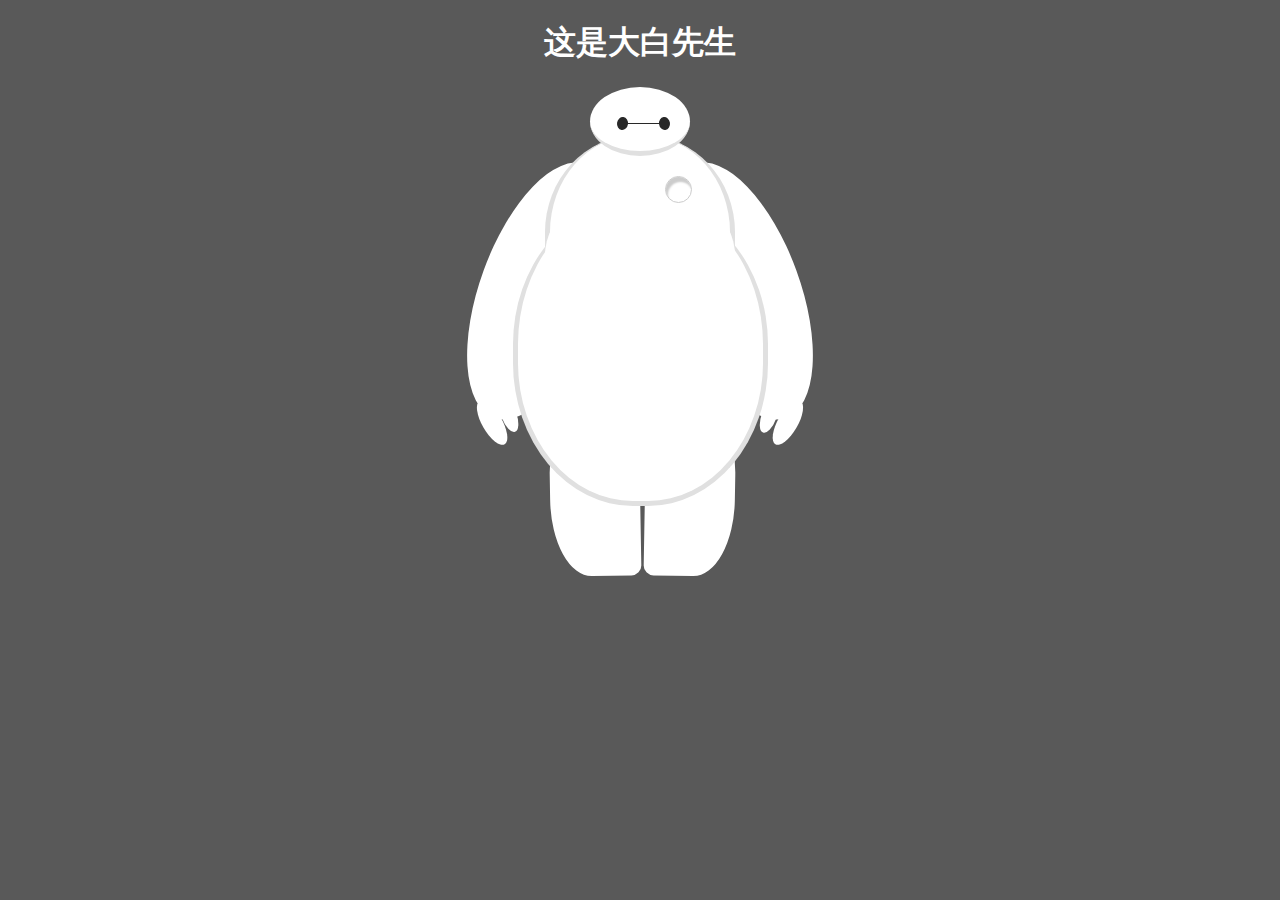
<file: baymax/index.html>
<!DOCTYPE html>
<html>
<head lang="en">
    <meta charset="UTF-8">
    <meta http-equiv="X-UA-Compatible" content ="IE=edge,chrome=1" />
    <link rel="stylesheet" href="css/style.css"/>
    <meta/>
    <title>Baymax</title>
</head>
<body>
    <h1 style="text-align: center;color: #fff">这是大白先生</h1>
    <div id="baymax">
        <!--头部 => 两个眼睛和嘴-->
        <div id="head">
            <div id="eye"></div>
            <div id="eye2"></div>
            <div id="mouth"></div>
        </div>
        <!--躯干 => 心脏-->
        <div id="torso">
            <div id="heart"></div>
        </div>
        <!--肚子腹部 => cover与去躯干的连接处-->
        <div id="belly">
            <div id="cover"></div>
        </div>
        <!--左臂 => 一大一小手指-->
        <div id="left-arm">
            <div id="l-bigfinger"></div>
            <div id="l-smallfinger"></div>
        </div>
        <!--左臂 => 一大一小手指-->
        <div id="right-arm">
            <div id="r-bigfinger"></div>
            <div id="r-smallfinger"></div>
        </div>
        <!--左腿-->
        <div id="left-leg"></div>
        <!--右腿-->
        <div id="right-leg"></div>
    </div>
</body>
</html>
</file>
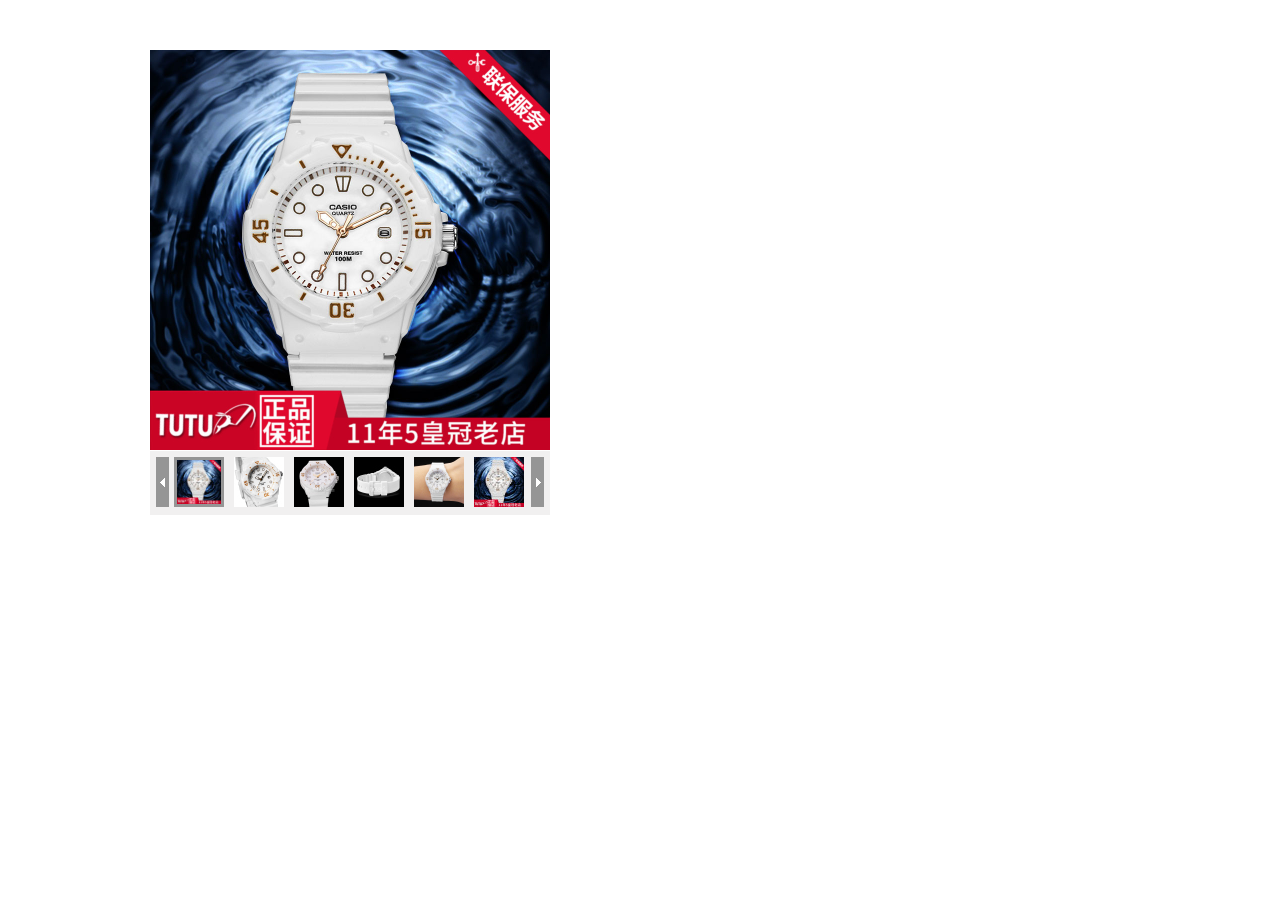
<file: fangdajing/index.html>
﻿<!DOCTYPE html PUBLIC "-//W3C//DTD XHTML 1.0 Transitional//EN" "http://www.w3.org/TR/xhtml1/DTD/xhtml1-transitional.dtd">
<html xmlns="http://www.w3.org/1999/xhtml">
<head>
<meta http-equiv="Content-Type" content="text/html; charset=utf-8" />
<title>放大镜</title>
    <link rel="stylesheet" href="css/style.css"/>
    <script type="text/javascript" src="js/jquery.1.4.2-min.js"></script>
</head>
<body>

<div class="preview">

	<div id="vertical" class="bigImg">
		<img src="images/show1.jpg" width="400" height="400" alt="" id="midimg" />
		<div style="display:none;" id="winSelector"></div>
	</div><!--bigImg end-->
	
	<div class="smallImg">
		<div class="scrollbutton smallImgUp disabled"></div>
		<div id="imageMenu">
			<ul>
				<li id="onlickImg"><img src="images/small1.jpg" width="50" height="50" alt=""/></li>
				<li><img src="images/small2.jpg" width="50" height="50" alt=""/></li>
				<li><img src="images/small3.jpg" width="50" height="50" alt=""/></li>
				<li><img src="images/small4.jpg" width="50" height="50" alt=""/></li>
				<li><img src="images/small5.jpg" width="50" height="50" alt=""/></li>
				<li><img src="images/small1.jpg" width="50" height="50" alt=""/></li>
				<li><img src="images/small2.jpg" width="50" height="50" alt=""/></li>
			</ul>
		</div>
		<div class="scrollbutton smallImgDown"></div>
	</div><!--smallImg end-->
	
	<div id="bigView" style="display:none;"><img width="800" height="800" alt="" src="" /></div>
	
</div><!--preview end-->
	

<script type="text/javascript">
$(document).ready(function(){
	// 图片上下滚动
	var count = $("#imageMenu li").length - 5; /* 显示 6 个 li标签内容 */
	var interval = $("#imageMenu li:first").width();
	var curIndex = 0;
	
	$('.scrollbutton').click(function(){
		if( $(this).hasClass('disabled') ) return false;
		
		if ($(this).hasClass('smallImgUp')) --curIndex;
		else ++curIndex;
		
		$('.scrollbutton').removeClass('disabled');
		if (curIndex == 0) $('.smallImgUp').addClass('disabled');
		if (curIndex == count-1) $('.smallImgDown').addClass('disabled');
		
		$("#imageMenu ul").stop(false, true).animate({"marginLeft" : -curIndex*interval + "px"}, 600);
	});
	
	// 解决 ie6 select框 问题
	$.fn.decorateIframe = function(options) {
        if ($.browser.msie && $.browser.version < 7) {
            var opts = $.extend({}, $.fn.decorateIframe.defaults, options);
            $(this).each(function() {
                var $myThis = $(this);
                //创建一个IFRAME
                var divIframe = $("<iframe />");
                divIframe.attr("id", opts.iframeId);
                divIframe.css("position", "absolute");
                divIframe.css("display", "none");
                divIframe.css("display", "block");
                divIframe.css("z-index", opts.iframeZIndex);
                divIframe.css("border");
                divIframe.css("top", "0");
                divIframe.css("left", "0");
                if (opts.width == 0) {
                    divIframe.css("width", $myThis.width() + parseInt($myThis.css("padding")) * 2 + "px");
                }
                if (opts.height == 0) {
                    divIframe.css("height", $myThis.height() + parseInt($myThis.css("padding")) * 2 + "px");
                }
                divIframe.css("filter", "mask(color=#fff)");
                $myThis.append(divIframe);
            });
        }
    }
    $.fn.decorateIframe.defaults = {
        iframeId: "decorateIframe1",
        iframeZIndex: -1,
        width: 0,
        height: 0
    }
    //放大镜视窗
    $("#bigView").decorateIframe();

    //点击到中图
//    -------------------------------------------------------- 放大镜  ----------------------------------------------------------
    var midChangeHandler = null;
	
    $("#imageMenu li img").bind("click", function(){
		if ($(this).attr("id") != "onlickImg") {
			midChange($(this).attr("src").replace("small", "show"));
			$("#imageMenu li").removeAttr("id");
			$(this).parent().attr("id", "onlickImg");
		}
	}).bind("mouseover", function(){
		if ($(this).attr("id") != "onlickImg") {
			window.clearTimeout(midChangeHandler);
			midChange($(this).attr("src").replace("small", "show"));
			$(this).css({ "border": "3px solid #959595" });
		}
	}).bind("mouseout", function(){
		if($(this).attr("id") != "onlickImg"){
			$(this).removeAttr("style");
			midChangeHandler = window.setTimeout(function(){
				midChange($("#onlickImg img").attr("src").replace("small", "show"));
			}, 1000);
		}
	});

    function midChange(src) {
        $("#midimg").attr("src", src).load(function() {
            changeViewImg();
        });
    }

    //大视窗看图
    function mouseover(e) {
        if ($("#winSelector").css("display") == "none") {
            $("#winSelector,#bigView").show();
        }

        $("#winSelector").css(fixedPosition(e));
        e.stopPropagation();
    }


    function mouseOut(e) {
        if ($("#winSelector").css("display") != "none") {
            $("#winSelector,#bigView").hide();
        }
        e.stopPropagation();
    }


    $("#midimg").mouseover(mouseover); //中图事件
    $("#midimg,#winSelector").mousemove(mouseover).mouseout(mouseOut); //选择器事件

    var $divWidth = $("#winSelector").width(); //选择器宽度
    var $divHeight = $("#winSelector").height(); //选择器高度
    var $imgWidth = $("#midimg").width(); //中图宽度
    var $imgHeight = $("#midimg").height(); //中图高度
    var $viewImgWidth = $viewImgHeight = $height = null; //IE加载后才能得到 大图宽度 大图高度 大图视窗高度

    function changeViewImg() {
        $("#bigView img").attr("src", $("#midimg").attr("src").replace("mid", "big"));
    }

    changeViewImg();

    $("#bigView").scrollLeft(0).scrollTop(0);
    function fixedPosition(e) {
        if (e == null) {
            return;
        }
        var $imgLeft = $("#midimg").offset().left; //中图左边距
        var $imgTop = $("#midimg").offset().top; //中图上边距
        X = e.pageX - $imgLeft - $divWidth / 2; //selector顶点坐标 X
        Y = e.pageY - $imgTop - $divHeight / 2; //selector顶点坐标 Y
        X = X < 0 ? 0 : X;
        Y = Y < 0 ? 0 : Y;
        X = X + $divWidth > $imgWidth ? $imgWidth - $divWidth : X;
        Y = Y + $divHeight > $imgHeight ? $imgHeight - $divHeight : Y;

        if ($viewImgWidth == null) {
            $viewImgWidth = $("#bigView img").outerWidth();
            $viewImgHeight = $("#bigView img").height();
            if ($viewImgWidth < 200 || $viewImgHeight < 200) {
                $viewImgWidth = $viewImgHeight = 800;
            }
            $height = $divHeight * $viewImgHeight / $imgHeight;
            $("#bigView").width($divWidth * $viewImgWidth / $imgWidth);
            $("#bigView").height($height);
        }

        var scrollX = X * $viewImgWidth / $imgWidth;
        var scrollY = Y * $viewImgHeight / $imgHeight;
        $("#bigView img").css({ "left": scrollX * -1, "top": scrollY * -1 });
        $("#bigView").css({ "top": 75, "left": $(".preview").offset().left + $(".preview").width() + 15 });

        return { left: X, top: Y };
    }

});
</script>

</body>
</html>
</file>
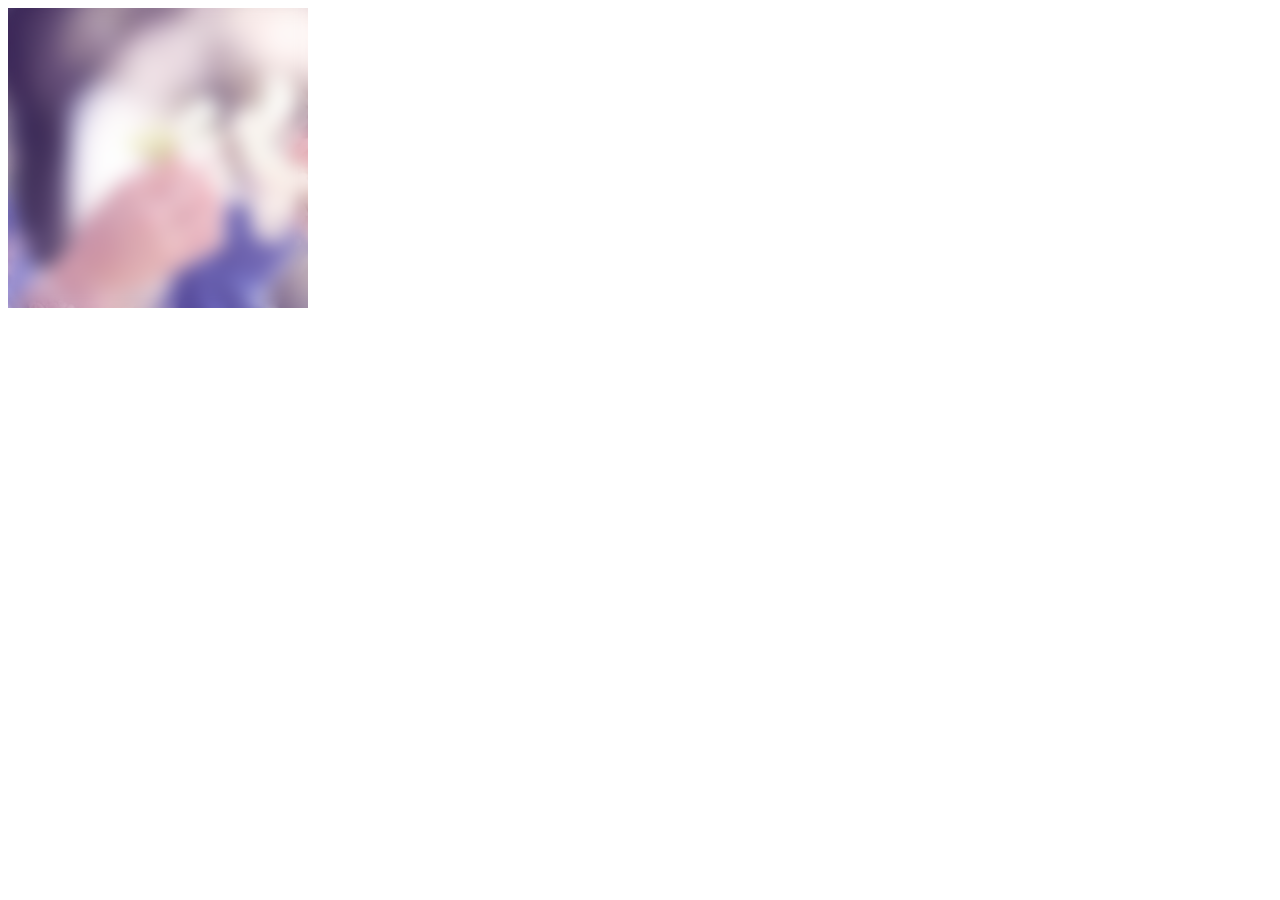
<file: imgOpacity/index.html>
<!DOCTYPE html>
<html>
<head lang="en">
    <meta charset="UTF-8">
    <title>图片模糊</title>
    <style>
        .container{
            width: 300px;
            height: 300px;
            background: url("pic.jpg") no-repeat;
            overflow: hidden;
            position: relative;
        }
        .blur{
            width: 320px;
            height: 320px;
            background: inherit;/*继承父级元素样式*/
            -webkit-filter:blur(10px);
            filter:blur(10px);
            position: absolute;
            top: -10px;
            left: -10px;
        }
    </style>
</head>
<body>
<div class="container">
    <div class="blur"></div>
</div>
</body>
</html>
</file>
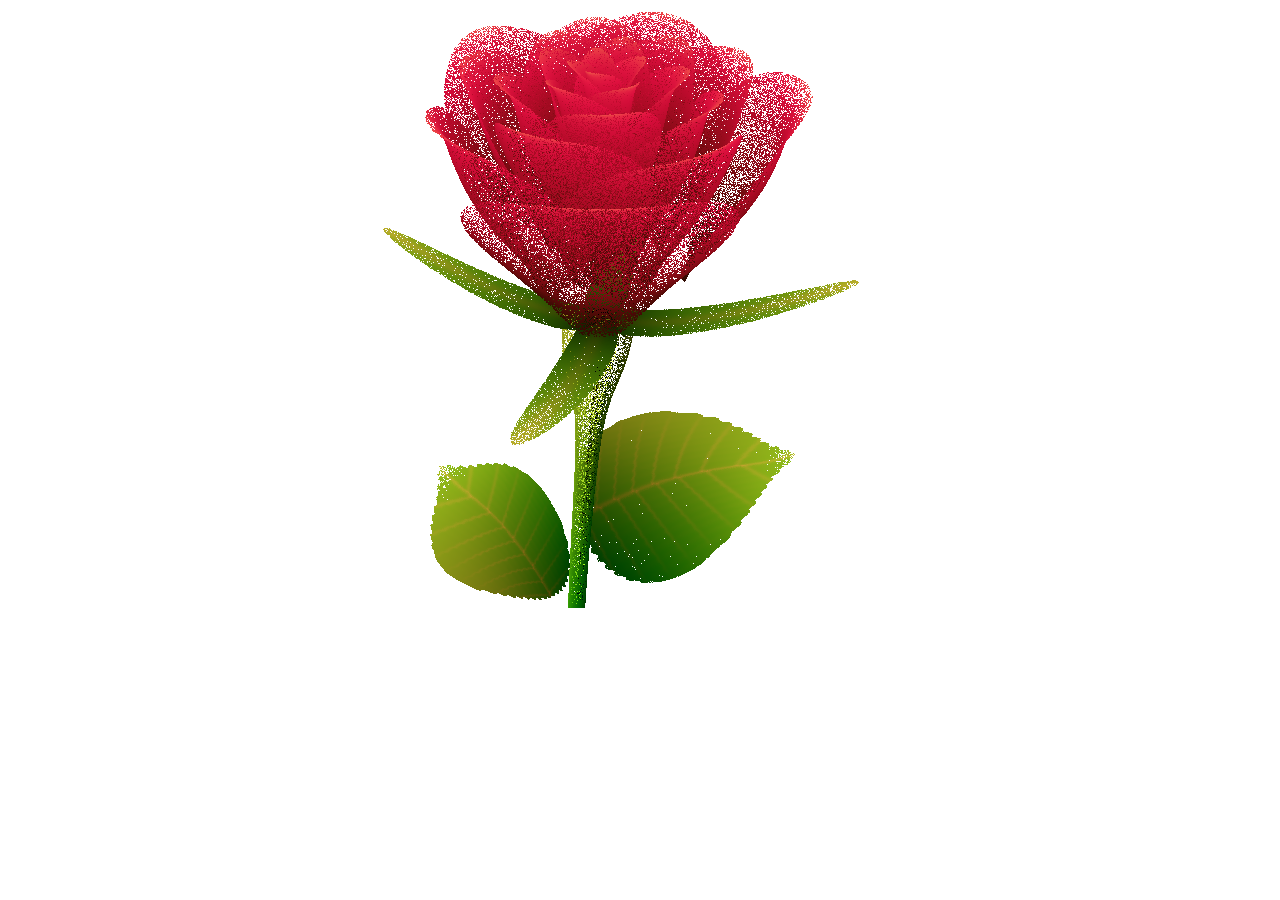
<file: rose/index.html>
<html>
<head>
    <title>玫瑰花--rose</title>
    <meta http-equiv="Content-Type" content="text/html; charset=UTF-8">
</head>
<body style="margin-left:350px">
<canvas id="c"></canvas>
<script>
    var b = document.body;
    var c = document.getElementsByTagName('canvas')[0];
    var a = c.getContext('2d');
    document.body.clientWidth;
</script>
<script>

    with(m=Math)C=cos,S=sin,P=pow,R=random;c.width=c.height=f=600;h=-250;function p(a,b,c){if(c>60)return[S(a*7)*(13+5/(.2+P(b*4,4)))-S(b)*50,b*f+50,625+C(a*7)*(13+5/(.2+P(b*4,4)))+b*400,a*1-b/2,a];A=a*2-1;B=b*2-1;if(A*A+B*B<1){if(c>37){n=(j=c&1)?6:4;o=.5/(a+.01)+C(b*125)*3-a*300;w=b*h;return[o*C(n)+w*S(n)+j*610-390,o*S(n)-w*C(n)+550-j*350,1180+C(B+A)*99-j*300,.4-a*.1+P(1-B*B,-h*6)*.15-a*b*.4+C(a+b)/5+P(C((o*(a+1)+(B>0?w:-w))/25),30)*.1*(1-B*B),o/1e3+.7-o*w*3e-6]}if(c>32){c=c*1.16-.15;o=a*45-20;w=b*b*h;z=o*S(c)+w*C(c)+620;return[o*C(c)-w*S(c),28+C(B*.5)*99-b*b*b*60-z/2-h,z,(b*b*.3+P((1-(A*A)),7)*.15+.3)*b,b*.7]}o=A*(2-b)*(80-c*2);w=99-C(A)*120-C(b)*(-h-c*4.9)+C(P(1-b,7))*50+c*2;z=o*S(c)+w*C(c)+700;return[o*C(c)-w*S(c),B*99-C(P(b, 7))*50-c/3-z/1.35+450,z,(1-b/1.2)*.9+a*.1, P((1-b),20)/4+.05]}}setInterval('for(i=0;i<1e4;i++)if(s=p(R(),R(),i%46/.74)){z=s[2];x=~~(s[0]*f/z-h);y=~~(s[1]*f/z-h);if(!m[q=y*f+x]|m[q]>z)m[q]=z,a.fillStyle="rgb("+~(s[3]*h)+","+~(s[4]*h)+","+~(s[3]*s[3]*-80)+")",a.fillRect(x,y,1,1)}',0)

</script>
</body>
</html>


<!--<!DOCTYPE html>-->
<!--<html>-->
<!--<head lang="en">-->
    <!--<meta charset="UTF-8">-->
    <!--<title>玫瑰花--rose</title>-->
    <!--<script src="js/rose.js"></script>-->
<!--</head>-->
<!--<body style="margin-left:200px;">-->
<!--&lt;!&ndash;31个形状：24个花瓣，4个萼片，2个叶子，1根花径&ndash;&gt;-->
<!--<div style="text-align: center">-->
    <!--<canvas id="c"></canvas>-->
<!--</div>-->

<!--</body>-->
<!--<script>-->
    <!--var canvas=document.getElementsByTagName('canvas')[0];-->
    <!--var context=canvas.getContext('2d');-->

    <!--var a=context;-->
    <!--var b=document.body;-->
    <!--var c=canvas;-->

    <!--document.body.clientWidth;-->
    <!--var zBuffer=[];-->
    <!--var Size=777;-->
    <!--canvas.width=canvas.height=Size;-->
    <!--var h=-350;-->

    <!--function surface(a,b,c){-->
        <!--if(c>60){-->
            <!--return{-->
                <!--x:Math.sin(a*7)*(13+5/ (.2+Math.pow(b*4,4))) - Math.sin(b)*50,-->
                <!--y:b*Size + 50,-->
                <!--z:625 + Math.cos(a*7)*(13+5/ (.2+Math.pow(b*4,4)))+b*400,-->
                <!--r:a*1-b/2,-->
                <!--g:a-->
            <!--};-->
        <!--}-->

        <!--var A=a*2-1;-->
        <!--var B=b*2-1;-->
        <!--if(A*A + B*B<1){-->
            <!--if(c>37){-->
                <!--var j=c&1;-->
                <!--var n=j?6:4;-->
                <!--var o=.5/(a +.01)+Math.cos(b*125)*3-a*300;-->
                <!--var w=b*n;-->
                <!--return{-->
                    <!--x:o*Math.cos(n)+w*Math.sin(n)+j*610-390,-->
                    <!--y:o*Math.sin(n)+w*Math.cos(n)+550-j*350,-->
                    <!--z:1180+Math.cos(B+A)*99-j*300,-->
                    <!--r:.4-a *.1+Math.pow(1-B*B,-h*6) *.15-a*b *.4+Math.cos(a+b)/5+Math.pow(Math.cos((o*(a+1)+(B>0?w:-w))/25),30) *.1*(1-B*B),-->
                    <!--g:o/1e3 +.7-o*w*3e-6-->
                <!--};-->
            <!--}-->
            <!--if(c>32){-->
                <!--c=c*1.16-.15;-->
                <!--var o=a*45-20;-->
                <!--var w=b*b*h;-->
                <!--var z=o*Math.sin(c)+w*Math.cos(c)+620;-->
                <!--return{-->
                    <!--x:o*Math.cos(c)-w*Math.sin(c),-->
                    <!--y:28+Math.cos(B *.5)*99-b*b*b*60-z/2-h,-->
                    <!--z:z,-->
                    <!--r:(b*b *.3+Math.pow((1-(A*A)),7) *.15 +.3)*b,-->
                    <!--g:b *.7-->
                <!--};-->
            <!--}-->
            <!--var o=A*(2-b)*(80-c*2);-->
            <!--var w=99-Math.cos(A)*120-Math.cos(b)*(-h-c*4.9)+Math.cos(Math.pow(1-b,7))*50+c*2;-->
            <!--var z=o*Math.sin(c)+w*Math.cos(c)+700;-->
            <!--return{-->
                <!--x:o*Math.cos(c)-w*Math.sin(c),-->
                <!--y:B*99-Math.cos(Math.pow(b,7))*50 -c/3-z/1.35+450,-->
                <!--z:z,-->
                <!--r:(1-b/1.2) *.9+a *.1,-->
                <!--g:Math.pow((1-b),20)/4 +.05-->
            <!--};-->
        <!--}-->
    <!--}-->

    <!--setInterval(function(){-->
        <!--for(var i=0;i<10000;i++){-->
            <!--var part=i%46;-->
            <!--var c=part/.74;-->
            <!--var point=surface(Math.random(),Math.random(),c);-->
            <!--if(point){-->
                <!--var z=point.z;-->
                <!--var x=parseInt(point.x*Size/z-h);-->
                <!--var y=parseInt(point.y*Size/z-h);-->
                <!--var zBufferIndex=y*Size+x;-->
                <!--if((typeof zBuffer[zBufferIndex] === "undefined") ||(zBuffer[zBufferIndex]>z) ){-->
                    <!--zBuffer[zBufferIndex]=z;-->
                    <!--var r=-parseInt(point.r*h);-->
                    <!--var g=-parseInt(point.g*h);-->
                    <!--var b=-parseInt(point.r*point.r-80);-->
                    <!--context.fillStyle="rgb("+r+","+g+","+b+","+")";-->
                    <!--context.fillRect(x,y,1,1);-->
                    <!--console.log(r+"  "+g+"   "+b);-->

                <!--}-->
            <!--}-->
        <!--}-->
    <!--},0);-->
<!--</script>-->
<!--</html>-->
</file>
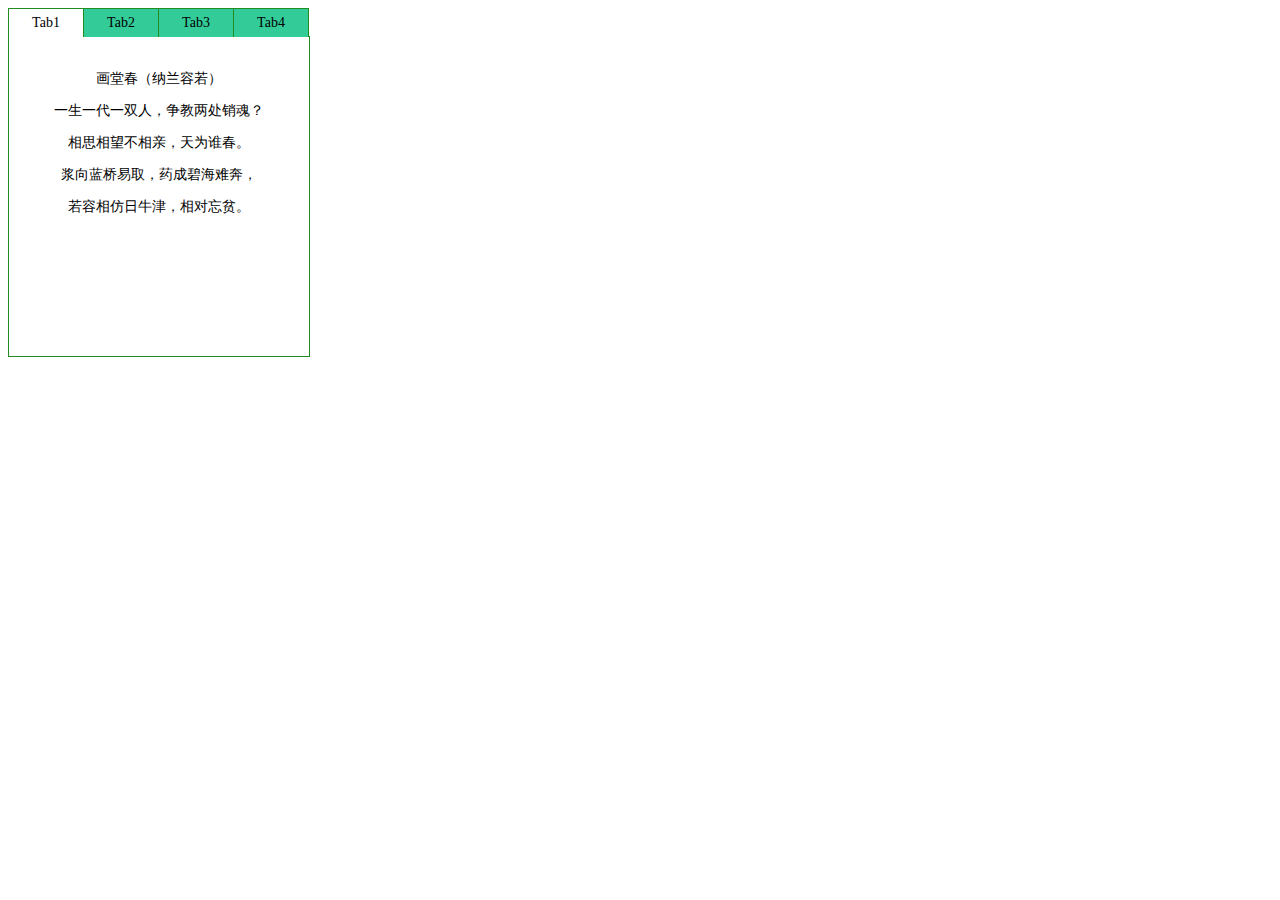
<file: tabs/index.html>
<!DOCTYPE html>
<html>
<head lang="en">
    <meta charset="UTF-8">
    <title>选项卡</title>
    <link rel="stylesheet" href="css/style.css"/>
</head>
<body>
<ul class="clearfix">
    <li id="tab1" onclick="clickEle(this)" class="selected">Tab1</li>
    <li id="tab2" onclick="clickEle(this)">Tab2</li>
    <li id="tab3" onclick="clickEle(this)">Tab3</li>
    <li id="tab4" onclick="clickEle(this)">Tab4</li>
</ul>
<div id="content1">
    <p>画堂春（纳兰容若）</p>

    <p>一生一代一双人，争教两处销魂？</p>

    <p>相思相望不相亲，天为谁春。</p>

    <p>浆向蓝桥易取，药成碧海难奔，</p>

    <p>若容相仿日牛津，相对忘贫。</p>
</div>
<div id="content2">
    <p> 一剪梅·舟过吴江（蒋捷）</p>

    <p>一片春愁待酒浇，江上舟摇，楼上帘招。</p>

    <p>秋娘渡与泰娘桥，风去飘飘，雨又潇潇。</p>

    <p>何日归家洗客袍？银字笙调，心字香烧。</p>

    <p>流光容易把人抛，红了樱桃，绿了芭蕉。</p>
</div>
<div id="content3">
    <p>青玉案·元夕（辛弃疾）</p>

    <p>东风夜放花千树，更吹落，星如雨。宝马雕车香满路，</p>

    <p>凤箫声动，玉壶光转，一夜鱼龙舞。</p>

    <p>蛾儿雪柳黄金缕，笑语盈盈暗香去。众里寻他千百度，</p>

    <p>蓦然回首，那人却在，灯火阑珊处。</p>
</div>
<div id="content4">
    <p>浪淘沙（李煜）</p>

    <p>帘外雨潺潺，春意将阑。罗衾不耐五更寒。</p>

    <p>梦里不知身是客，一晌贪欢。</p>

    <p>独自莫凭栏，无限江山，别时容易见时难。</p>

    <p>流水落花春去也，天上人间。</p>
</div>
<script>
    function clickEle(ele){
        showtabs(ele.id);
    }
    function showtabs(id){
        for(var i= 0,len=document.getElementsByTagName('li').length;i<len;i++){
            if(id[id.length-1]==i+1){
                document.getElementById('content'+(i+1)).style.display="block";
                document.getElementById('tab'+(i+1)).style.backgroundColor="#fff";
            }else{
                document.getElementById('content'+(i+1)).style.display="none";
                document.getElementById('tab'+(i+1)).style.backgroundColor="#3c9";
            }
        }
    }
</script>
</body>
</html>
</file>
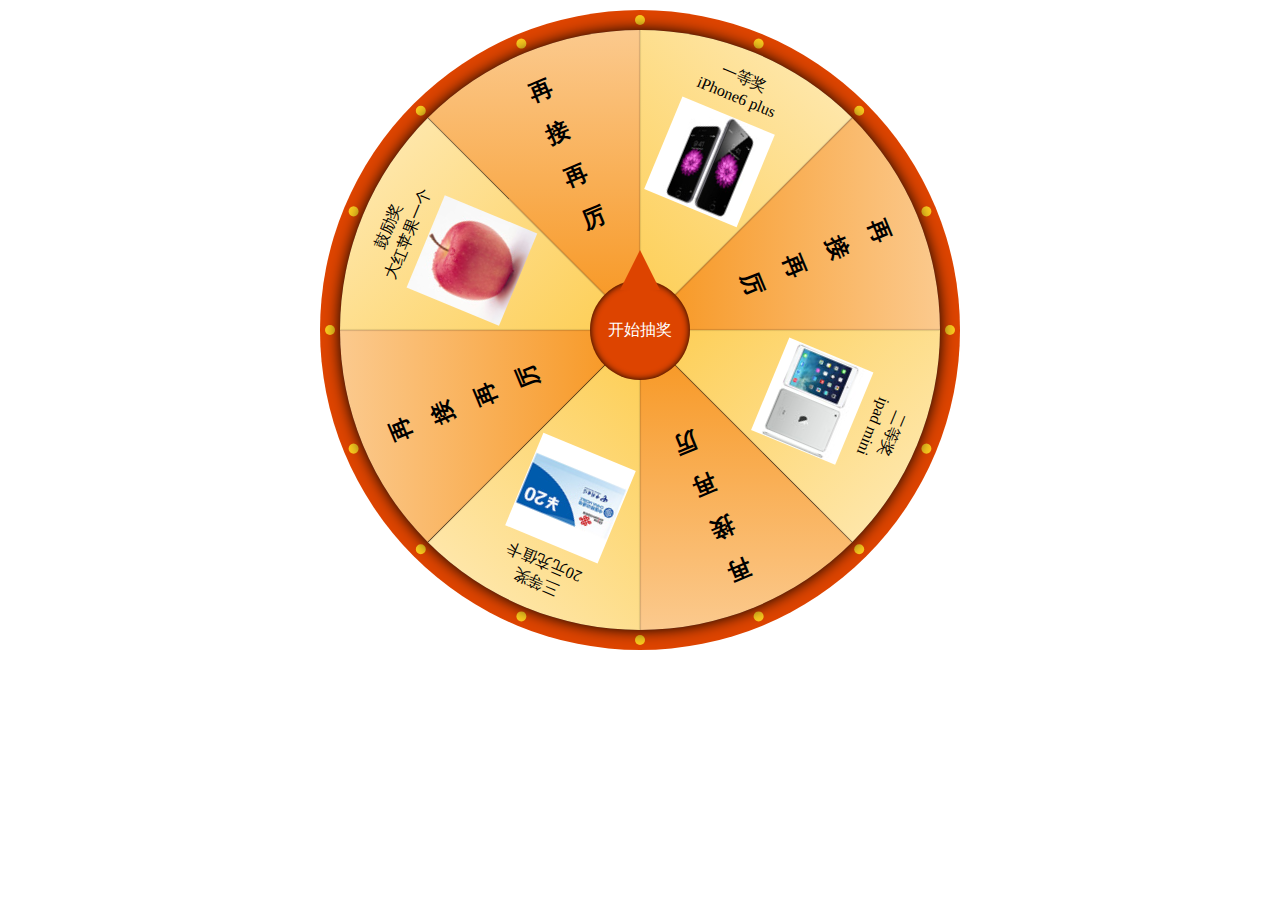
<file: lottery/lottery.html>
<!DOCTYPE html>
<html>
	<head>
		<meta http-equiv="Content-Type" content="text/html; charset=utf-8"/>
		<link rel="stylesheet" href="css/lottery.css"></link>
		<script type="text/javascript" src="js/jquery.js"></script>
	</head>
	<body>
		<div class="box">
			<div class="light-odd">
				<div></div>
				<div></div>
				<div></div>
				<div></div>
				<div></div>
				<div></div>
				<div></div>
				<div></div>
			</div>
			<div class="light-even">
				<div></div>
				<div></div>
				<div></div>
				<div></div>
				<div></div>
				<div></div>
				<div></div>
				<div></div>
			</div>
			<div class="lottery">
				<div class="block">
					<div class="content">
						<div class="none">再接再厉</div>
					</div>
				</div>
				<div class="block">
					<div class="content">
						<div class="text">
							<p>一等奖</p>
							<p>iPhone6 plus</p>
						</div>
						<div class="img">
							<img src="img/iPhone6plus.jpg"/>
						</div>
					</div>
				</div>
				<div class="block">
					<div class="content">
						<div class="none">再接再厉</div>
					</div>
				</div>
				<div class="block">
					<div class="content">
						<div class="text">
							<p>二等奖</p>
							<p>ipad mini</p>
						</div>
						<div class="img">
							<img src="img/ipadmini.jpg"/>
						</div>
					</div>
				</div>
				<div class="block">
					<div class="content">
						<div class="none">再接再厉</div>
					</div>
				</div>
				<div class="block">
					<div class="content">
						<div class="text">
							<p>三等奖</p>
							<p>20元充值卡</p>
						</div>
						<div class="img">
							<img src="img/20yuan.jpg"/>
						</div>
					</div>
				</div>
				<div class="block">
					<div class="content">
						<div class="none">再接再厉</div>
					</div>
				</div>
				<div class="block">
					<div class="content">
						<div class="text">
							<p>鼓励奖</p>
							<p>大红苹果一个</p>
						</div>
						<div class="img">
							<img src="img/apple.jpg"/>
						</div>
					</div>
				</div>
			</div>
			<div class="btn">开始抽奖</div>	
		</div>
		<script type="text/javascript" src="js/lottery.js"></script>
	</body>
</html>
</file>
<file: baymax/css/style.css>
body{
    background: #595959;
}
#baymax{
    margin: 0 auto;
    height: 600px;
    overflow: hidden;
}
#head{
    height: 64px;
    width: 100px;
    border-radius: 50%;
    background: #fff;
    margin: 0 auto;
    margin-bottom: -20px;
    border-bottom: 5px solid #e0e0e0;
    z-index: 100;
    position: relative;
}
#eye,#eye2{
    width: 11px;
    height: 13px;
    background: #282828;
    border-radius: 50%;
    position: relative;
    top: 30px;
    left: 27px;
    transform:rotate(8deg);
}
#eye2{
    transform:rotate(-8deg);
    left:69px;
    top: 17px;
}
#mouth{
    width: 38px;
    height: 1.5px;
    background: #282828;
    position: relative;
    left: 34px;
    top: 10px;
}
#torso,#belly{
    margin: 0 auto;
    height: 200px;
    width: 180px;
    background: #fff;
    border-radius: 47%;
    border: 5px solid #e0e0e0;
    border-top: none;
    z-index: 1;
}
#belly{
    height: 300px;
    width: 245px;
    margin-top: -140px;
    z-index: 5;
}
#cover{
    width: 190px;
    background: #fff;
    height: 150px;
    margin: 0 auto;
    position: relative;
    top: -20px;
    border-radius: 50%;
}
#heart{
    width: 25px;
    height: 25px;
    border-radius: 50%;
    position: relative;
    box-shadow: 2px 5px 2px #ccc inset;
    right: -115px;
    top: 40px;
    z-index: 111;
    border: 1px solid #ccc;
}
#left-arm,#right-arm{
    height: 270px;
    width: 120px;
    border-radius: 50%;
    background: #fff;
    margin: 0 auto;
    position: relative;
    top: -35px;
    left: -100px;
    transform:rotate(20deg);
    z-index: -1;
}
#left-arm{
    top: -350px;
}
#right-arm{
    transform:rotate(-20deg);
    left: 100px;
    top: -620px;
}
#l-bigfinger,#r-bigfinger{
    height: 50px;
    width: 20px;
    border-radius: 50%;
    background: #fff;
    position: relative;
    top: 250px;
    left: 50px;
    transform:rotate(-50deg);
}
#r-bigfinger{
    left: 50px;
    transform:rotate(50deg);
}
#l-smallfinger,#r-smallfinger{
    height: 35px;
    width: 15px;
    border-radius: 50%;
    background: #fff;
    position: relative;
    top: 195px;
    left: 66px;
    transform:rotate(-40deg);
}
#r-smallfinger{
    background: #fff;
    transform:rotate(40deg);
    top: 195px;
    left: 37px;
}
#left-leg,#right-leg{
    height: 170px;
    width: 90px;
    border-radius: 40% 30% 10px 45%;
    background: #fff;
    position: relative;
    /*top: 640px;*/
    left: -45px;
    transform:rotate(-1deg);
    z-index: -2;
    margin: 0 auto;
}
#left-leg{
    top: -640px;
}
#right-leg{
    background: #fff;
    border-radius: 30% 40% 45% 10px;
    margin: 0 auto;
    top: -810px;
    left: 50px;
    transform:rotate(1deg);
}
</file>
<file: tabs/css/style.css>
*{
    font-family: Tahoma;
    font-size: 14px;
}
.clearfix:after {
    visibility: hidden;
    display: block;
    font-size: 0;
    content: " ";
    clear: both;
    height: 0;
}
.clearfix { zoom: 1; } /* IE6 */
ul{
    list-style: none;
    padding: 0;
    margin: 0;
}
li{

    float: left;
    width: 74px;
    line-height: 2;
    text-align: center;
    border: 1px solid forestgreen;
    border-bottom: none;
    /*display: inline-block;*/
    cursor: pointer;
}
li:nth-child(n+2){
    background-color: #3c9;
    border-left: none;
}
div{
    position: relative;
    top: -1px;
    margin: 0;
    padding-top:20px ;
    width: 300px;
    height: 300px;
    border: 1px solid forestgreen;
    border-top: none;
    text-align: center;
}
div:nth-child(n+3){
    display: none;
}
.selected{
    background: #fff;
}
</file>
<file: lottery/css/lottery.css>
* {
	margin: 0;
	padding: 0;
}
body {
	font-family: "Microsoft YaHei",微软雅黑;
}
.box {
	width: 600px;
	height: 600px;
	background-color: #d40;
	margin: 10px auto;
	padding: 20px;
	overflow: hidden;
	border-radius: 50%;
	position: relative;
}
.lottery {
	width: 600px;
	height: 600px;
	margin: 0 auto;
	overflow: hidden;
	position: relative;
	background-color: #330000;
	border-radius: 50%;
	box-shadow: 0 0 15px #000;
}
.block {
	box-shadow: 0 0 1px #000 inset;
	position: absolute;
	width: 300px;
	height: 300px;
	transform-origin: right bottom 0;
	-webkit-transform-origin: right bottom 0;
}
.block:nth-child(odd) {
	background-color: #F7941C;
	background: -moz-linear-gradient(right bottom,#F7941C,#fff);
	background: -webkit-linear-gradient(right bottom,#F7941C,#fff);
}
.block:nth-child(even) {
	background-color: #FDCD51;
	background: -moz-linear-gradient(right bottom,#FDCD51,#fff);
	background: -webkit-linear-gradient(right bottom,#FDCD51,#fff);
}
.block:nth-child(1) {
	transform: rotate(0deg) skewY(45deg);
	-webkit-transform: rotate(0deg) skewY(45deg);
}
.block:nth-child(2) {
	transform: rotate(45deg) skewY(45deg);
	-webkit-transform: rotate(45deg) skewY(45deg);
}
.block:nth-child(3) {
	transform: rotate(90deg) skewY(45deg);
	-webkit-transform: rotate(90deg) skewY(45deg);
}
.block:nth-child(4) {
	transform: rotate(135deg) skewY(45deg);
	-webkit-transform: rotate(135deg) skewY(45deg);
}
.block:nth-child(5) {
	transform: rotate(180deg) skewY(45deg);
	-webkit-transform: rotate(180deg) skewY(45deg);
}
.block:nth-child(6) {
	transform: rotate(225deg) skewY(45deg);
	-webkit-transform: rotate(225deg) skewY(45deg);
}
.block:nth-child(7) {
	transform: rotate(270deg) skewY(45deg);
	-webkit-transform: rotate(270deg) skewY(45deg);
}
.block:nth-child(8) {
	transform: rotate(315deg) skewY(45deg);
	-webkit-transform: rotate(315deg) skewY(45deg);
}

.btn:before {
	display: block;
	content: "";
	position: absolute;
	top: -30px;
	left: 30px;
	border-bottom: 40px solid #d40;
	border-left: 20px solid transparent;
	border-right: 20px solid transparent;
}
.btn {
	width: 100px;
	height: 100px;
	border-radius: 50%;
	text-align: center;
	line-height: 100px;
	background-color: #d40;
	position: absolute;
	top: 270px;
	left: 270px;
	cursor: pointer;
	box-shadow: 0 0 7px #000 inset;
	color: #fff;
}
.content {
	width: 200px;
	height: 230px;
	transform-origin: center center 0;
	transform:  skewY(-45deg) rotate(-22.5deg) translate(10px, 70px);
	-webkit-transform:  skewY(-45deg) rotate(-22.5deg) translate(10px, 70px);
	position: absolute;
	right: 0;
	bottom: 0;
	text-align: center;
}
.content .img {
	width: 100px;
	height: 100px;
	margin: 0 auto;
}
.content .text {
	width: 100px;
	height: 50px;
	margin: 0 auto;
}
.content .none {
	width: 30px;
	height: 200px;
	margin: 0 auto;
	text-align: center;
	font-size: 23px;
	line-height: 200%;
	font-weight: bold;
}
.light-odd,
.light-even {
	width: 640px;
	height: 640px;
	position: absolute;
	left: 0;
	top: 0;
}
.light-odd div,
.light-even div {
	width: 10px;
	height: 10px;
	position: absolute;
	top: 310px;
	left: 310px;
	background-color: #FBCB1F;
	border-radius: 50%;
	transform-origin: right bottom 0;
}
.light-odd div:nth-child(1) {
	transform: rotate(0deg) translate(-305px,5px);
	-webkit-transform: rotate(0deg) translate(-305px,5px);
}
.light-odd div:nth-child(2) {
	transform: rotate(45deg) translate(-305px,5px);
	-webkit-transform: rotate(45deg) translate(-305px,5px);
}
.light-odd div:nth-child(3) {
	transform: rotate(90deg) translate(-305px,5px);
	-webkit-transform: rotate(90deg) translate(-305px,5px);
}
.light-odd div:nth-child(4) {
	transform: rotate(135deg) translate(-305px,5px);
	-webkit-transform: rotate(135deg) translate(-305px,5px);
}
.light-odd div:nth-child(5) {
	transform: rotate(180deg) translate(-305px,5px);
	-webkit-transform: rotate(180deg) translate(-305px,5px);
}
.light-odd div:nth-child(6) {
	transform: rotate(225deg) translate(-305px,5px);
	-webkit-transform: rotate(225deg) translate(-305px,5px);
}
.light-odd div:nth-child(7) {
	transform: rotate(270deg) translate(-305px,5px);
	-webkit-transform: rotate(270deg) translate(-305px,5px);
}
.light-odd div:nth-child(8) {
	transform: rotate(315deg) translate(-305px,5px);
	-webkit-transform: rotate(315deg) translate(-305px,5px);
}
/*
light-even
 */
.light-even div:nth-child(1) {
	transform: rotate(22.5deg) translate(-305px,5px);
	-webkit-transform: rotate(22.5deg) translate(-305px,5px);
}
.light-even div:nth-child(2) {
	transform: rotate(67.5deg) translate(-305px,5px);
	-webkit-transform: rotate(67.5deg) translate(-305px,5px);
}
.light-even div:nth-child(3) {
	transform: rotate(112.5deg) translate(-305px,5px);
	-webkit-transform: rotate(112.5deg) translate(-305px,5px);
}
.light-even div:nth-child(4) {
	transform: rotate(157.5deg) translate(-305px,5px);
	-webkit-transform: rotate(157.5deg) translate(-305px,5px);
}
.light-even div:nth-child(5) {
	transform: rotate(202.5deg) translate(-305px,5px);
	-webkit-transform: rotate(202.5deg) translate(-305px,5px);
}
.light-even div:nth-child(6) {
	transform: rotate(247.5deg) translate(-305px,5px);
	-webkit-transform: rotate(247.5deg) translate(-305px,5px);
}
.light-even div:nth-child(7) {
	transform: rotate(292.5deg) translate(-305px,5px);
	-webkit-transform: rotate(292.5deg) translate(-305px,5px);
}
.light-even div:nth-child(8) {
	transform: rotate(337.5deg) translate(-305px,5px);
	-webkit-transform: rotate(337.5deg) translate(-305px,5px);
}
</file>
<file: fangdajing/css/style.css>
/* reset */
body{font:12px/18px "宋体",arial,sans-serif;color:#585858;}
body,div,p,span,form,iframe,table,td,th,input,textarea,button,label,ul,ol,li,dl,dt,dd,h1,h2,h3,h4,h5,h6{margin:0;padding:0;}
h1,h2,h3,h4,h5,h6{font-size:100%; }
ul,ol,li,dl{list-style-type:none;}
em,i,dfn,cite,strong,small{font-style:normal;}
img{border:0;}
fieldset,button,input,select,option{vertical-align:middle;font:12px/18px "宋体",arial,sans-serif;}
table{border-collapse:collapse;border-spacing:0}
textarea{resize:none}

/* color */
a:link,a:visited{
    color:#575757;
    text-decoration:none;
}
a:hover{
    color:#ef4165;
    text-decoration:none;
}
a:active{
    color:#1d7400;
}

/* clearfix */
.clearfix:after{
    visibility:hidden;
    display:block;
    font-size:0;
    content:" ";
    clear:both;
    height:0;
}
*html .clearfix{
    zoom:1;
}


.preview{
    width:400px;
    height:465px;
    margin:50px 0px 0px 150px;
}
/* smallImg */
.smallImg{
    position:relative;
    height:52px;
    margin-top:1px;
    background-color:#F1F0F0;
    padding:6px 5px;
    width:390px;
    overflow:hidden;
    float:left;
}
.scrollbutton{
    width:14px;
    height:50px;
    overflow:hidden;
    position:relative;
    float:left;
    cursor:pointer;
}
.scrollbutton.smallImgUp , .scrollbutton.smallImgUp.disabled{
    background:url(../images/prev.png) no-repeat;
}
.scrollbutton.smallImgDown , .scrollbutton.smallImgDown.disabled{
    background:url(../images/next.png) no-repeat;
    margin-left:375px;
    margin-top:-50px;
}

#imageMenu {
    height:50px;
    width:360px;
    overflow:hidden;
    margin-left:0;
    float:left;
}
#imageMenu li {
    height:50px;
    width:60px;
    overflow:hidden;
    float:left;
    text-align:center;
}
#imageMenu li img{
    width:50px;
    height:50px;
    cursor:pointer;
}
#imageMenu li#onlickImg img, #imageMenu li:hover img{
    width:44px;
    height:44px;
    border:3px solid #959595;
}
/* bigImg */
.bigImg{
    position:relative;
    float:left;
    width:400px;
    height:400px;
    overflow:hidden;
}
.bigImg #midimg{
    width:400px;
    height:400px;
}
.bigImg #winSelector{
    width:235px;
    height:210px;
}
#winSelector{
    position:absolute;
    cursor:crosshair;
    filter:alpha(opacity=15);
    -moz-opacity:0.15;
    opacity:0.15;
    background-color:#000;
    border:1px solid #fff;
}
/* bigView */
#bigView{
    position:absolute;
    border: 1px solid #959595;
    overflow: hidden;
    z-index:999;
}
#bigView img{
    position:absolute;
}
</file>
